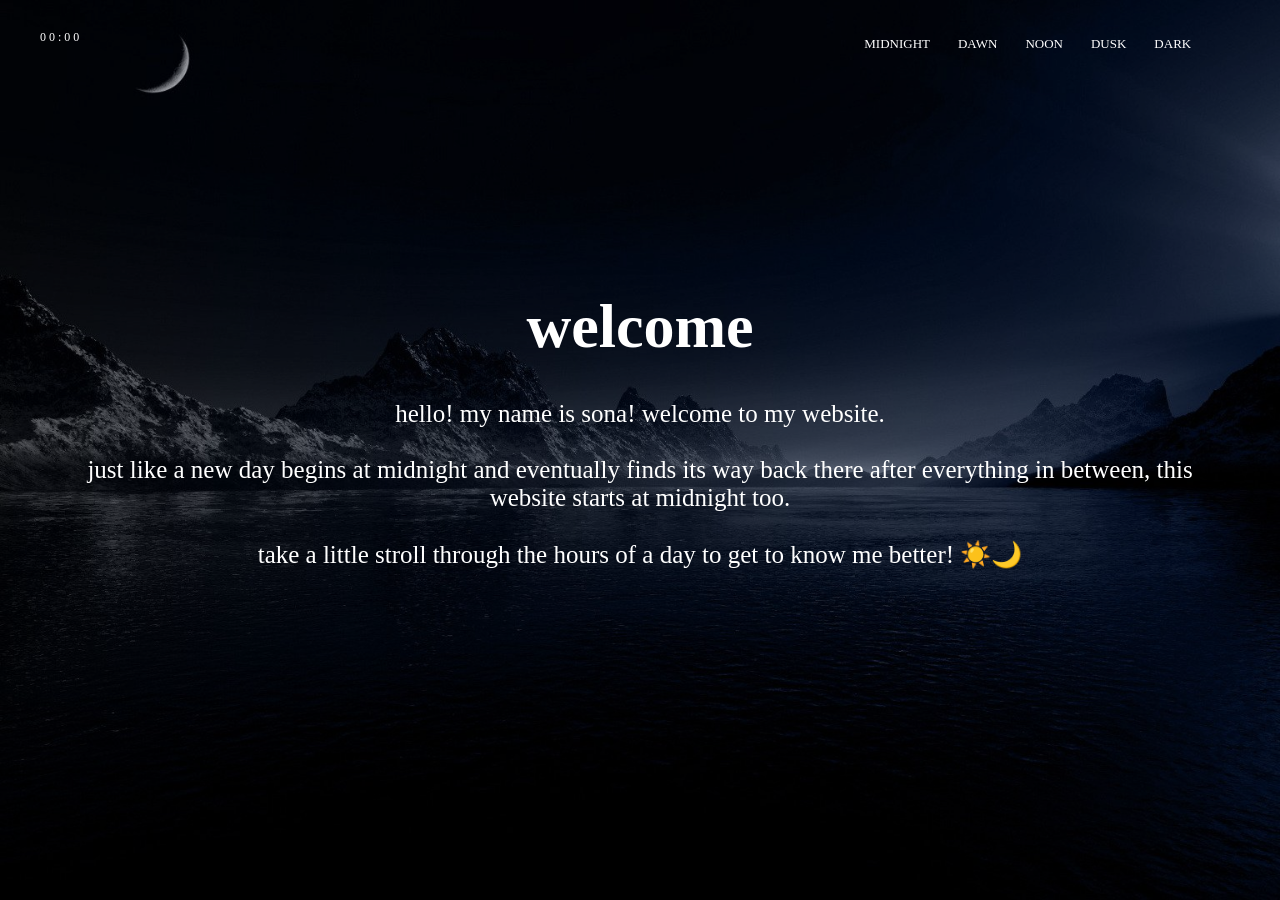
<file: index.html>
<!DOCTYPE html>
<html>
<head>
    <meta name="viewport" content="with=device-width, initial-scale=1.0">
    <title>sona's personal website</title>
    <link rel="stylesheet" href="style.css">
</head>
<body>
    <section class="header midnight">
<nav>
    <div class="nav-links">
        <ul>
            <li><a href="index.html">MIDNIGHT</a></li>
            <li><a href="about.html">DAWN</a></li>
            <li><a href="experience.html">NOON</a></li>
            <li><a href="interests.html">DUSK</a></li>
            <li><a href="projects.html">DARK</a></li>
        </ul>
    </div>
</nav>

<div class="time">
    00:00   
</div>

<div class="sun"></div>

<div class="text-box">
    <h1>welcome</h1>
    <p><br>hello! my name is sona! welcome to my website.<br>

<br>just like a new day begins at midnight and eventually finds its way back there after everything in between, this website starts at midnight too.<br>

<br>take a little stroll through the hours of a day to get to know me better! ☀️🌙 </p>
</div>

    </section>

</body>
</html>
</file>
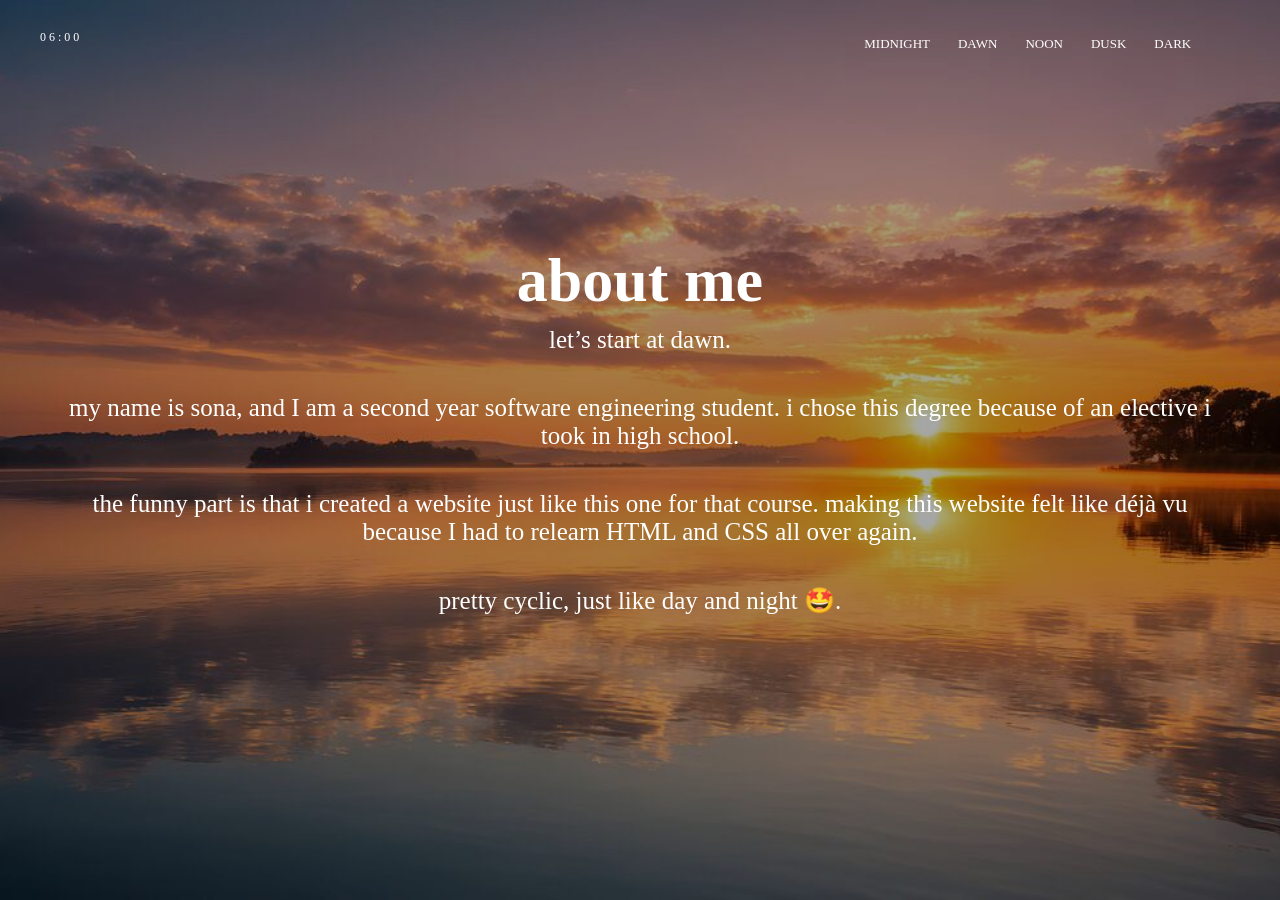
<file: about.html>
<!DOCTYPE html>
<html>
<head>
    <meta name="viewport" content="with=device-width, initial-scale=1.0">
    <title>about me</title>
    <link rel="stylesheet" href="style.css">
</head>
<body>
    <section class="header dawn">
    <nav>
        <div class="nav-links">
            <ul>
                <li><a href="index.html">MIDNIGHT</a></li>
                <li><a href="about.html">DAWN</a></li>
                <li><a href="experience.html">NOON</a></li>
                <li><a href="interests.html">DUSK</a></li>
                <li><a href="projects.html">DARK</a></li>
            </ul>
        </div>
    </nav>

<div class="text-box">
<h1>about me</h1> <p>let’s start at dawn.</p> 
<p>my name is sona, and I am a second year software engineering student. i chose this degree because of an elective i took in high school.</p> 
<p>the funny part is that i created a website just like this one for that course. making this website felt like déjà vu because I had to relearn HTML and CSS all over again.</p> 
<p>pretty cyclic, just like day and night 🤩.</p></p>
</div>

<div class="time">
    06:00   
</div>

<div class="sun"></div>

    </section>

</body>
</html>
</file>
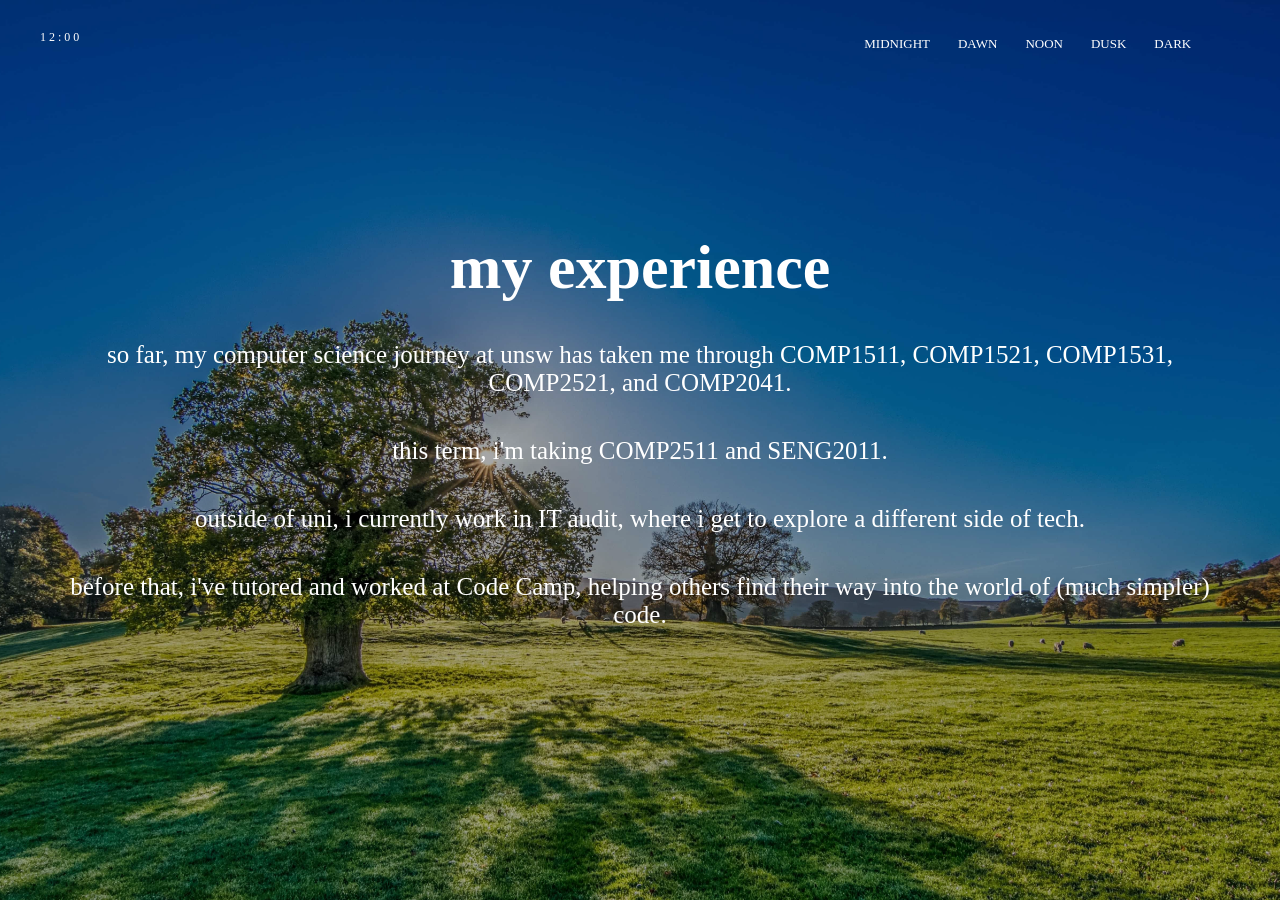
<file: experience.html>
<!DOCTYPE html>
<html>
<head>
    <meta name="viewport" content="with=device-width, initial-scale=1.0">
    <title>about me</title>
    <link rel="stylesheet" href="style.css">
</head>
<body>
    <section class="header noon">
    <nav>
        <div class="nav-links">
            <ul>
                <li><a href="index.html">MIDNIGHT</a></li>
                <li><a href="about.html">DAWN</a></li>
                <li><a href="experience.html">NOON</a></li>
                <li><a href="interests.html">DUSK</a></li>
                <li><a href="projects.html">DARK</a></li>
            </ul>
        </div>
    </nav>

<div class="text-box">
<h1>my experience</h1> 
<p><br>so far, my computer science journey at unsw has taken me through COMP1511, COMP1521, COMP1531, COMP2521, and COMP2041.
</p> <p>this term, i'm taking COMP2511 and SENG2011.</p> 
<p>outside of uni, i currently work in IT audit, where i get to explore a different side of tech.</p> 
<p>before that, i've tutored and worked at Code Camp, helping others find their way into the world of (much simpler) code.</p>
</div>

<div class="time">
    12:00   
</div>


    </section>

</body>
</html>
</file>
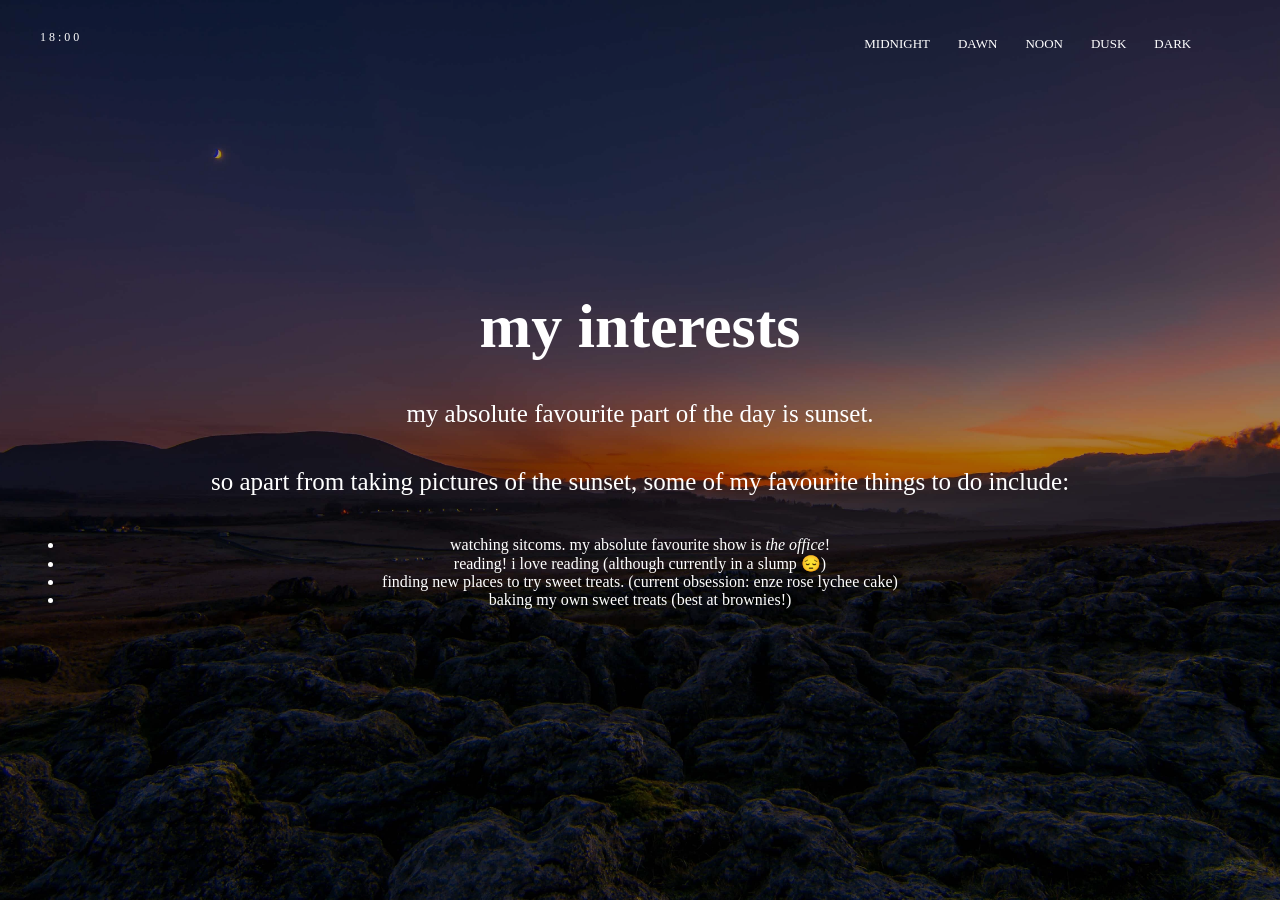
<file: interests.html>
<!DOCTYPE html>
<html>
<head>
    <meta name="viewport" content="with=device-width, initial-scale=1.0">
    <title>about me</title>
    <link rel="stylesheet" href="style.css">
</head>
<body>
    <section class="header dusk">
    <nav>
        <div class="nav-links">
            <ul>
                <li><a href="index.html">MIDNIGHT</a></li>
                <li><a href="about.html">DAWN</a></li>
                <li><a href="experience.html">NOON</a></li>
                <li><a href="interests.html">DUSK</a></li>
                <li><a href="projects.html">DARK</a></li>
            </ul>
        </div>
    </nav>

<div class="text-box">
    <h1>my interests</h1>
    <p><br>my absolute favourite part of the day is sunset.</p>
    <p>so apart from taking pictures of the sunset, some of my favourite things to do include:</p>
    <ul>
        <li>watching sitcoms. my absolute favourite show is <em>the office</em>!</li>
        <li>reading! i love reading (although currently in a slump 😔)</li>
        <li>finding new places to try sweet treats. (current obsession: enze rose lychee cake)</li>
        <li>baking my own sweet treats (best at brownies!)</li>
    </ul>
</div>

    </section>

<div class="time">
    18:00   
</div>


</body>
</html>
</file>
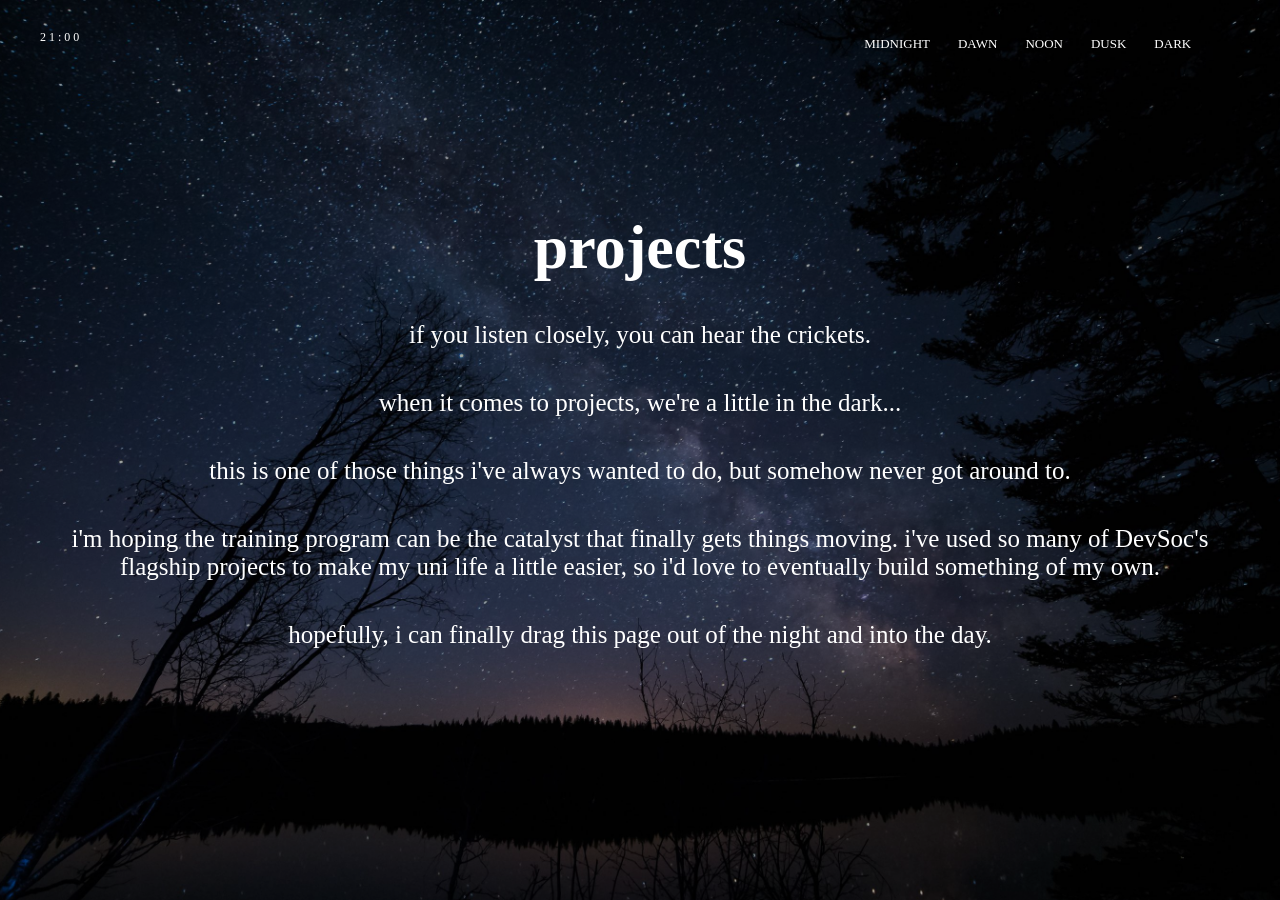
<file: projects.html>
<!DOCTYPE html>
<html>
<head>
    <meta name="viewport" content="with=device-width, initial-scale=1.0">
    <title>about me</title>
    <link rel="stylesheet" href="style.css">
</head>
<body>
    <section class="header dark">
    <nav>
        <div class="nav-links">
            <ul>
                <li><a href="index.html">MIDNIGHT</a></li>
                <li><a href="about.html">DAWN</a></li>
                <li><a href="experience.html">NOON</a></li>
                <li><a href="interests.html">DUSK</a></li>
                <li><a href="projects.html">DARK</a></li>
            </ul>
        </div>
    </nav>

<div class="text-box">
    <h1>projects</h1>
    <p><br>if you listen closely, you can hear the crickets.</p>
    <p>when it comes to projects, we're a little in the dark...</p>
    <p>this is one of those things i've always wanted to do, but somehow never got around to.</p>
    <p>i'm hoping the training program can be the catalyst that finally gets things moving. i've used so many of DevSoc's flagship projects to make my uni life a little easier, so i'd love to eventually build something of my own.</p>
    <p>hopefully, i can finally drag this page out of the night and into the day.</p>
</div>

<div class="time">
    21:00   
</div>


    </section>

</body>
</html>
</file>
<file: style.css>
*{
    margin: 0;
    padding: 0;
}
.header {
    min-height: 100vh;
    width: 100%;
    background-position: center;
    background-size: cover;
    position: relative;
}
.header::before {
    content: '';
    position: absolute;
    inset: 0;
    background: rgba(0, 0, 0, 0.35);
}
.midnight {
    --accent: #9F2B68;
    background-image: url(images/midnight.jpg);
}

.dawn {
    --accent: #F4A261;
    background-image: url(images/dawn.jpg);
}

.noon {
    --accent: #FFD166;
    background-image: url(images/noon.jpg);
}

.dusk {
    --accent: #E76F51;
    background-image: url(images/dusk.jpg);
}

.dark {
    --accent: #9B5DE5;
    background-image: url(images/dark.jpg);
}
.time {
    position: absolute;
    top: 30px;
    left: 40px;
    color: white;
    font-size: 12px;
    letter-spacing: 3px;
    z-index: 2;
}
nav{
    display: flex;
    padding: 2% 6%;
    justify-content: space-between;
    align-items: center;
}
nav,
.text-box {
    position: relative;
    z-index: 1;
}
.nav-links{
    flex: 1;
    text-align: right;
}
.nav-links ul li{
    list-style: none;
    display: inline-block;
    padding: 8px 12px;
    position: relative;
}
.nav-links ul li a{
    color: #fff;
    text-decoration: none;
    font-size: 13px;
}
.nav-links ul li::after{
    content: '';
    width: 0%;
    height: 2px;
    display: block;
    margin: auto;
    transition: 0.5s;
}
.nav-links ul li::after {
    background: var(--accent);
}
.nav-links ul li:hover::after{
    width: 100%;
}
.text-box{
    width: 90%;
    color: #fff;
    position: absolute;
    top: 50%;
    left: 50%;
    transform: translate(-50%, -50%);
    text-align: center;
}
.text-box h1{
    font-size: 62px;
}
.text-box p{
    margin: 10px 0 40px;
    font-size: 25px;
    color: #fff;
}
</file>
